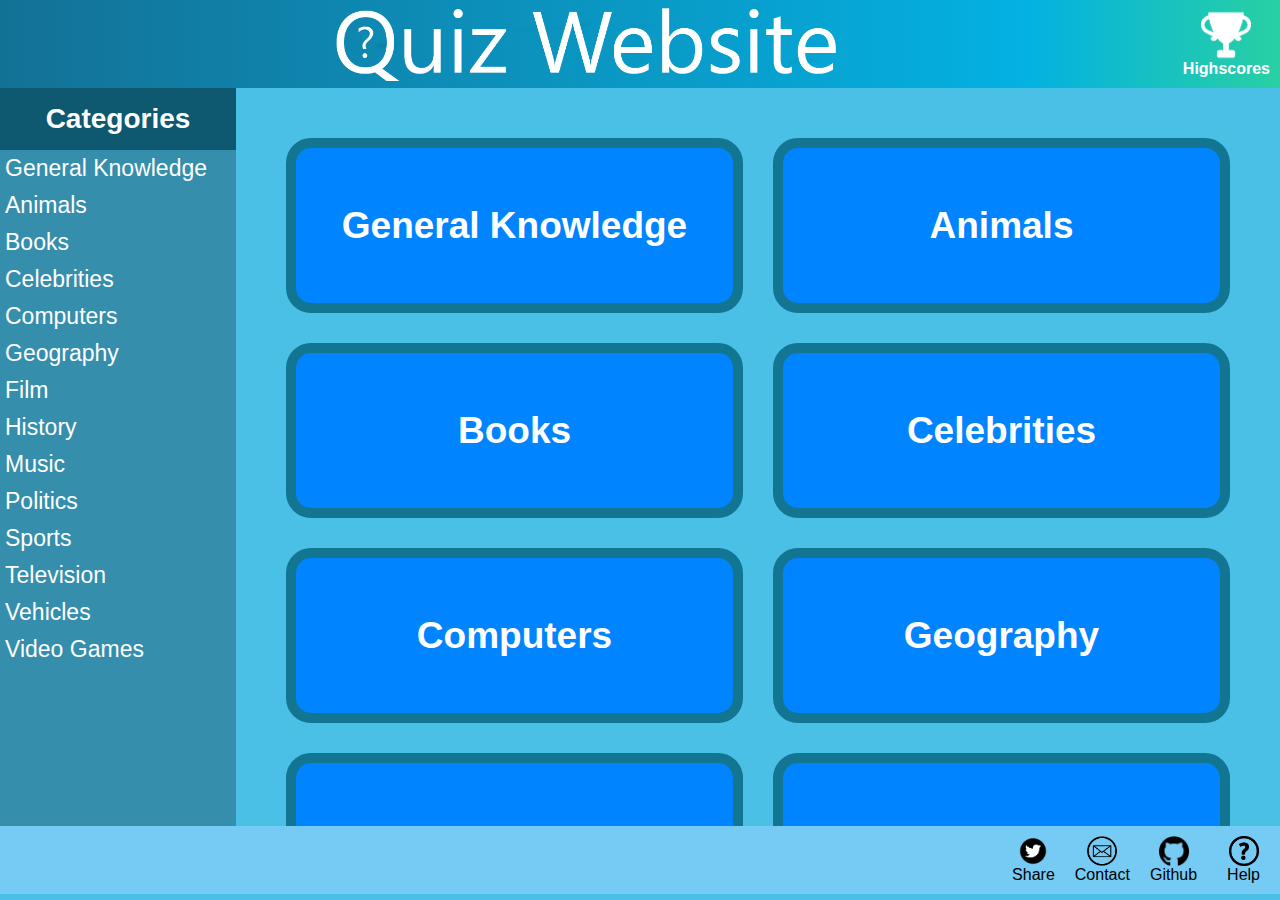
<file: index.html>
<html lang="en" xml:lang="en">
    <head>
        <title>quiz</title>
        <meta name="viewport" content="width=device-width, initial-scale=1.0">
        <meta charset="UTF-8">
        <meta name="author" content="Adam Brown">
        <meta name="desciption" content="Quiz Website">
        <link rel="icon" type="image/x-icon" href="images/favicon.ico">
        <link rel="stylesheet" href="stylesheet/index.css">
        <script src="javascript/help.js"></script>
        <script>
            let currSelection
            function popupShow(categoryID) {
                currSelection = categoryID
                popup = document.getElementById("difficulty-select-menu");
                if (popup.style.display == "block") {
                    popup.style.display = "none";
                } else {
                    popup.style.display = "block";
                }
            }
            function popupHide(x) {
                popup = document.getElementById("difficulty-select-menu");
                popup.style.display = "none";
            }
            function temp(x) {
                category = currSelection;
                difficulty = x.textContent.toLowerCase();
                newURL = `quiz.html?category=${category}&difficulty=${difficulty}`;
                window.location.href = newURL;
            }
        </script>
    </head>
    <body>
        <header class="header">
            <div class="header-left"></div>
            <div class="header-center">
                <a href="https://adbraun45.github.io/webtech/">
                    <img class="header-logo" id="large-image" src="images/logo-large.png" alt="Site logo" title="Home">
                    <img class="header-logo" id="small-image" src="images/logo-small.png" alt="Site logo" title="Home"> 
                </a>
            </div>
            <div class="header-right">
                <a href="highscore.html" class="header-link" title="Highscores" >
                    <img src="images/trophy.png" alt="trophy silhouette" width="50px" height="50px">
                    <div>
                        Highscores
                    </div>
                </a>
            </div>
        </header>

        <div class="middle">
            <nav class="sidebar">
                <div class="sidebar-title">
                    Categories
                </div>
                <div class="dropdown">
                    <div class="sidebar-link">General Knowledge</div>
                    <div class="dropdown-content">
                        <a href="quiz.html?category=9&difficulty=easy">Easy</a>
                        <a href="quiz.html?category=9&difficulty=medium">Medium</a>
                        <a href="quiz.html?category=9&difficulty=hard">Hard</a>
                    </div>
                </div>
                <div class="dropdown">
                    <div class="sidebar-link">Animals</div>
                    <div class="dropdown-content">
                        <a href="quiz.html?category=27&difficulty=easy">Easy</a>
                        <a href="quiz.html?category=27&difficulty=medium">Medium</a>
                        <a href="quiz.html?category=27&difficulty=hard">Hard</a>
                    </div>
                </div>
                <div class="dropdown">
                    <div class="sidebar-link">Books</div>
                    <div class="dropdown-content">
                        <a href="quiz.html?category=10&difficulty=easy">Easy</a>
                        <a href="quiz.html?category=10&difficulty=medium">Medium</a>
                        <a href="quiz.html?category=10&difficulty=hard">Hard</a>
                    </div>
                </div>
                <div class="dropdown">
                    <div class="sidebar-link">Celebrities</div>
                    <div class="dropdown-content">
                        <a href="quiz.html?category=26&difficulty=easy">Easy</a>
                        <a href="quiz.html?category=26&difficulty=medium">Medium</a>
                        <a href="quiz.html?category=26&difficulty=hard">Hard</a>
                    </div>
                </div>
                <div class="dropdown">
                    <div class="sidebar-link">Computers</div>
                    <div class="dropdown-content">
                        <a href="quiz.html?category=18&difficulty=easy">Easy</a>
                        <a href="quiz.html?category=18&difficulty=medium">Medium</a>
                        <a href="quiz.html?category=18&difficulty=hard">Hard</a>
                    </div>
                </div>
                <div class="dropdown">
                    <div class="sidebar-link">Geography</div>
                    <div class="dropdown-content">
                        <a href="quiz.html?category=22&difficulty=easy">Easy</a>
                        <a href="quiz.html?category=22&difficulty=medium">Medium</a>
                        <a href="quiz.html?category=22&difficulty=hard">Hard</a>
                    </div>
                </div> 
                <div class="dropdown">
                    <div class="sidebar-link">Film</div>
                    <div class="dropdown-content">
                        <a href="quiz.html?category=11&difficulty=easy">Easy</a>
                        <a href="quiz.html?category=11&difficulty=medium">Medium</a>
                        <a href="quiz.html?category=11&difficulty=hard">Hard</a>
                    </div>
                </div>
                <div class="dropdown">
                    <div class="sidebar-link">History</div>
                    <div class="dropdown-content">
                        <a href="quiz.html?category=23&difficulty=easy">Easy</a>
                        <a href="quiz.html?category=23&difficulty=medium">Medium</a>
                        <a href="quiz.html?category=23&difficulty=hard">Hard</a>
                    </div>
                </div>
                <div class="dropdown">
                    <div class="sidebar-link">Music</div>
                    <div class="dropdown-content">
                        <a href="quiz.html?category=12&difficulty=easy">Easy</a>
                        <a href="quiz.html?category=12&difficulty=medium">Medium</a>
                        <a href="quiz.html?category=12&difficulty=hard">Hard</a>
                    </div>
                </div>
                <div class="dropdown">
                    <div class="sidebar-link">Politics</div>
                    <div class="dropdown-content">
                        <a href="quiz.html?category=24&difficulty=easy">Easy</a>
                        <a href="quiz.html?category=24&difficulty=medium">Medium</a>
                        <a href="quiz.html?category=24&difficulty=hard">Hard</a>
                    </div>
                </div>
                <div class="dropdown">
                    <div class="sidebar-link">Sports</div>
                    <div class="dropdown-content">
                        <a href="quiz.html?category=21&difficulty=easy">Easy</a>
                        <a href="quiz.html?category=21&difficulty=medium">Medium</a>
                        <a href="quiz.html?category=21&difficulty=hard">Hard</a>
                    </div>
                </div>
                <div class="dropdown">
                    <div class="sidebar-link">Television</div>
                    <div class="dropdown-content">
                        <a href="quiz.html?category=14&difficulty=easy">Easy</a>
                        <a href="quiz.html?category=14&difficulty=medium">Medium</a>
                        <a href="quiz.html?category=14&difficulty=hard">Hard</a>
                    </div>
                </div>
                <div class="dropdown">
                    <div class="sidebar-link">Vehicles</div>
                    <div class="dropdown-content">
                        <a href="quiz.html?category=28&difficulty=easy">Easy</a>
                        <a href="quiz.html?category=28&difficulty=medium">Medium</a>
                        <a href="quiz.html?category=28&difficulty=hard">Hard</a>
                    </div>
                </div>
                <div class="dropdown">
                    <div class="sidebar-link">Video Games</div>
                    <div class="dropdown-content">
                        <a href="quiz.html?category=15&difficulty=easy">Easy</a>
                        <a href="quiz.html?category=15&difficulty=medium">Medium</a>
                        <a href="quiz.html?category=15&difficulty=hard">Hard</a>
                    </div>
                </div>
            </nav>

            <main class="main-content">
                <button class="grid-item-main" onclick="popupShow(9)">General Knowledge</button>
                <button class="grid-item-main" onclick="popupShow(27)">Animals</button>
                <button class="grid-item-main" onclick="popupShow(10)">Books</button>
                <button class="grid-item-main" onclick="popupShow(26)">Celebrities</button>
                <button class="grid-item-main" onclick="popupShow(18)">Computers</button>
                <button class="grid-item-main" onclick="popupShow(22)">Geography</button>
                <button class="grid-item-main" onclick="popupShow(11)">Film</button>
                <button class="grid-item-main" onclick="popupShow(23)">History</button>
                <button class="grid-item-main" onclick="popupShow(12)">Music</button>
                <button class="grid-item-main" onclick="popupShow(24)">Politics</button>
                <button class="grid-item-main" onclick="popupShow(21)">Sports</button>
                <button class="grid-item-main" onclick="popupShow(14)">Television</button>
                <button class="grid-item-main" onclick="popupShow(28)">Vehicles</button>
                <button class="grid-item-main" onclick="popupShow(15)">Video Games</button>
            </main>
        </div>

        <div class="popup-content" id="difficulty-select-menu">
                <img src="images/close.png" alt="Close Icon" title="Close" onclick="popupHide(this)">
                <div class="popup-option" onclick="temp(this)">Easy</div>
                <div class="popup-option" onclick="temp(this)">Medium</div>
                <div class="popup-option" onclick="temp(this)">Hard</div>
        </div>

        <div id="help-popup">
            <img class="help-close" src="images/close.png" alt="Close Icon" title="Close" onclick="closeHelp(this)">
            <div class="help-text">
                <div>1 - Pick a category</div>
                <div>2 - Answer as many questions in a row as possible</div>
                <div>3 - Highscores are tracked during the game</div>
                <div>4 - High scores for each category can be viewed on the highscore page</div>
            </div>
        </div>
        <footer class="footer">
            <div class="footer-link" title="Share">
                <a href="https://twitter.com/intent/tweet?url=https%3A%2F%2Fadbraun45.github.io%2Fwebtech%2F&text=Try%20This%20Quiz%20Website%20and%20See%20How%20High%20You%20Can%20Score" target="_blank">
                    <img src="images/twitter-logo.png" class="footer-link-image" alt="Twitter Logo" width="20px" height="20px">
                    <div class="footer-link-text">Share</div>
                </a>
            </div>
            <div class="footer-link" title="Contact">
                <a href="mailto:placeholderemail@example.com">
                    <img src="images/contact-logo.png" class="footer-link-image" width="20px" height="20px">
                    <div class="footer-link-text">Contact</div>
                </a>
            </div>
            <div class="footer-link" title="Github">
                <a href="https://github.com/adbraun45/webtech" target="_blank">
                    <img src="images/github-logo.png" class="footer-link-image" alt="Github Logo" width="20px" height="20px">
                    <div class="footer-link-text">Github</div>
                </a>
            </div>
            <div class="footer-link">
                <div class="footer-link" onclick="toggleHelp()" title="Get Help">
                    <img src="images/help-logo.png" class="footer-link-image" width="20px" height="20px">
                    <div class="footer-link-text">Help</div>
                </div>
            </div>
        </footer>
    </body>
</html>
</file>
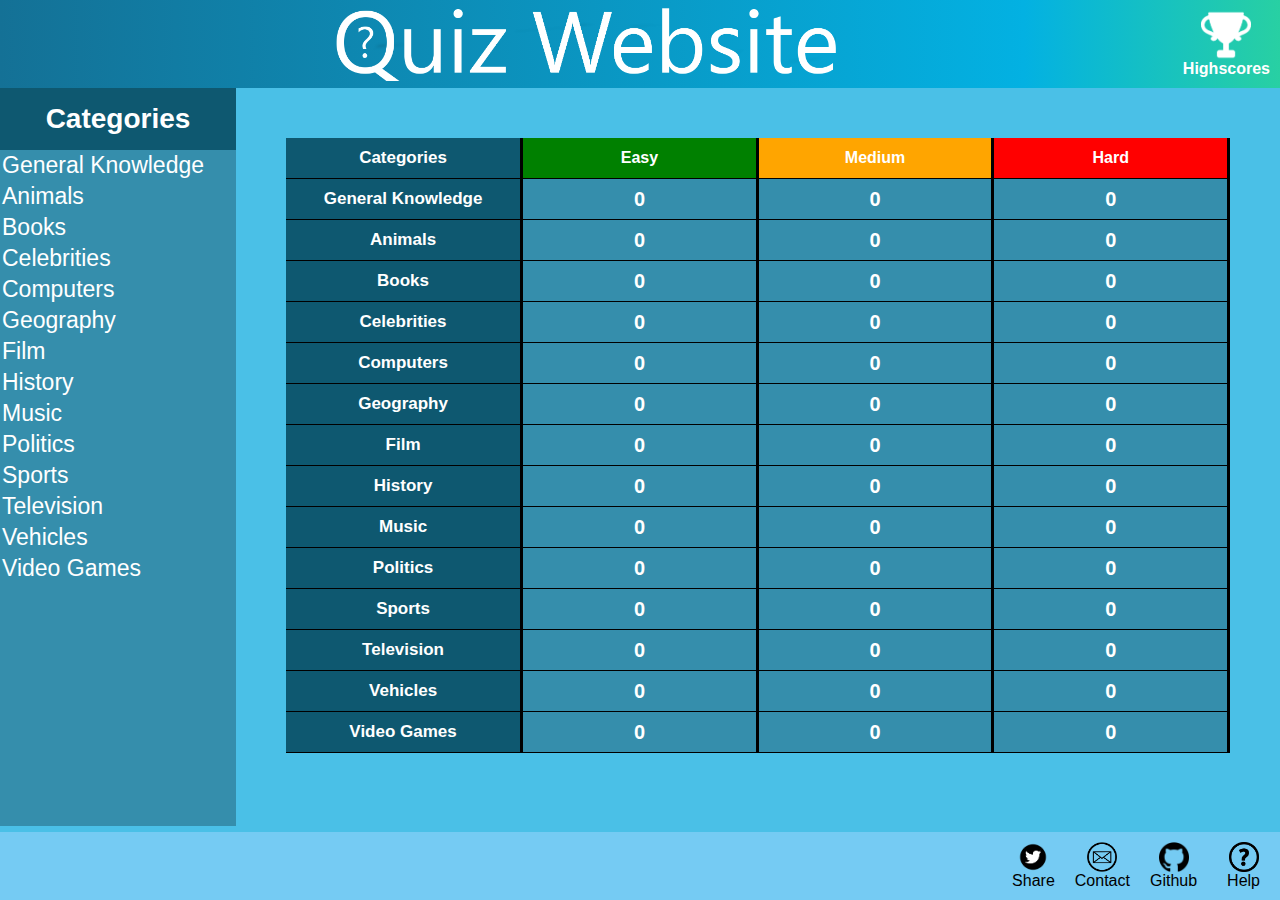
<file: highscore.html>
<html lang="en" xml:lang="en">
    <head>
        <title>quiz</title>
        <meta name="viewport" content="width=device-width, initial-scale=1.0">
        <meta charset="UTF-8">
        <meta name="author" content="Adam Brown">
        <meta name="desciption" content="Quiz Website">
        <link rel="icon" type="image/x-icon" href="images/favicon.ico">
        <link rel="stylesheet" href="stylesheet/highscore.css">
        <script src="javascript/localstorage.js" defer></script>
        <script src="javascript/highscore.js" defer></script>
        <script src="javascript/share.js"></script>
        <script src="javascript/help.js"></script>
    </head>
    <body>
        <header class="header">
            <div class="header-left"></div>
                <div class="header-center">
                    <a href="https://adbraun45.github.io/webtech/">
                        <img class="header-logo" id="large-image" src="images/logo-large.png" alt="Site logo" title="Home">
                        <img class="header-logo" id="small-image" src="images/logo-small.png" alt="Site logo" title="Home">  
                    </a>
                </div>
                <div class="header-right">
                    <a href="" class="header-link" title="Highscores">
                        <img src="images/trophy.png" alt="trophy silhouette" width="50px" height="50px">
                        <div>
                            Highscores
                        </div>
                    </a>
                </div>
        </header>

        <div class="middle">
            <nav class="sidebar">
                <div class="sidebar-title">
                    Categories
                </div>
                <div class="dropdown">
                    <div class="sidebar-link">General Knowledge</div>
                    <div class="dropdown-content">
                        <a href="quiz.html?category=9&difficulty=easy">Easy</a>
                        <a href="quiz.html?category=9&difficulty=medium">Medium</a>
                        <a href="quiz.html?category=9&difficulty=hard">Hard</a>
                    </div>
                </div>
                <div class="dropdown">
                    <div class="sidebar-link">Animals</div>
                    <div class="dropdown-content">
                        <a href="quiz.html?category=27&difficulty=easy">Easy</a>
                        <a href="quiz.html?category=27&difficulty=medium">Medium</a>
                        <a href="quiz.html?category=27&difficulty=hard">Hard</a>
                    </div>
                </div>
                <div class="dropdown">
                    <div class="sidebar-link">Books</div>
                    <div class="dropdown-content">
                        <a href="quiz.html?category=10&difficulty=easy">Easy</a>
                        <a href="quiz.html?category=10&difficulty=medium">Medium</a>
                        <a href="quiz.html?category=10&difficulty=hard">Hard</a>
                    </div>
                </div>
                <div class="dropdown">
                    <div class="sidebar-link">Celebrities</div>
                    <div class="dropdown-content">
                        <a href="quiz.html?category=26&difficulty=easy">Easy</a>
                        <a href="quiz.html?category=26&difficulty=medium">Medium</a>
                        <a href="quiz.html?category=26&difficulty=hard">Hard</a>
                    </div>
                </div>
                <div class="dropdown">
                    <div class="sidebar-link">Computers</div>
                    <div class="dropdown-content">
                        <a href="quiz.html?category=18&difficulty=easy">Easy</a>
                        <a href="quiz.html?category=18&difficulty=medium">Medium</a>
                        <a href="quiz.html?category=18&difficulty=hard">Hard</a>
                    </div>
                </div>
                <div class="dropdown">
                    <div class="sidebar-link">Geography</div>
                    <div class="dropdown-content">
                        <a href="quiz.html?category=22&difficulty=easy">Easy</a>
                        <a href="quiz.html?category=22&difficulty=medium">Medium</a>
                        <a href="quiz.html?category=22&difficulty=hard">Hard</a>
                    </div>
                </div> 
                <div class="dropdown">
                    <div class="sidebar-link">Film</div>
                    <div class="dropdown-content">
                        <a href="quiz.html?category=11&difficulty=easy">Easy</a>
                        <a href="quiz.html?category=11&difficulty=medium">Medium</a>
                        <a href="quiz.html?category=11&difficulty=hard">Hard</a>
                    </div>
                </div>
                <div class="dropdown">
                    <div class="sidebar-link">History</div>
                    <div class="dropdown-content">
                        <a href="quiz.html?category=23&difficulty=easy">Easy</a>
                        <a href="quiz.html?category=23&difficulty=medium">Medium</a>
                        <a href="quiz.html?category=23&difficulty=hard">Hard</a>
                    </div>
                </div>
                <div class="dropdown">
                    <div class="sidebar-link">Music</div>
                    <div class="dropdown-content">
                        <a href="quiz.html?category=12&difficulty=easy">Easy</a>
                        <a href="quiz.html?category=12&difficulty=medium">Medium</a>
                        <a href="quiz.html?category=12&difficulty=hard">Hard</a>
                    </div>
                </div>
                <div class="dropdown">
                    <div class="sidebar-link">Politics</div>
                    <div class="dropdown-content">
                        <a href="quiz.html?category=24&difficulty=easy">Easy</a>
                        <a href="quiz.html?category=24&difficulty=medium">Medium</a>
                        <a href="quiz.html?category=24&difficulty=hard">Hard</a>
                    </div>
                </div>
                <div class="dropdown">
                    <div class="sidebar-link">Sports</div>
                    <div class="dropdown-content">
                        <a href="quiz.html?category=21&difficulty=easy">Easy</a>
                        <a href="quiz.html?category=21&difficulty=medium">Medium</a>
                        <a href="quiz.html?category=21&difficulty=hard">Hard</a>
                    </div>
                </div>
                <div class="dropdown">
                    <div class="sidebar-link">Television</div>
                    <div class="dropdown-content">
                        <a href="quiz.html?category=14&difficulty=easy">Easy</a>
                        <a href="quiz.html?category=14&difficulty=medium">Medium</a>
                        <a href="quiz.html?category=14&difficulty=hard">Hard</a>
                    </div>
                </div>
                <div class="dropdown">
                    <div class="sidebar-link">Vehicles</div>
                    <div class="dropdown-content">
                        <a href="quiz.html?category=28&difficulty=easy">Easy</a>
                        <a href="quiz.html?category=28&difficulty=medium">Medium</a>
                        <a href="quiz.html?category=28&difficulty=hard">Hard</a>
                    </div>
                </div>
                <div class="dropdown">
                    <div class="sidebar-link">Video Games</div>
                    <div class="dropdown-content">
                        <a href="quiz.html?category=15&difficulty=easy">Easy</a>
                        <a href="quiz.html?category=15&difficulty=medium">Medium</a>
                        <a href="quiz.html?category=15&difficulty=hard">Hard</a>
                    </div>
                </div>
            </nav>

            <div class="highscore-table">
                <table>
                    <tr>
                        <th class="category">Categories</th>
                        <th class="easy">Easy</th>
                        <th class="medium">Medium</th>
                        <th class="Hard">Hard</th>
                    </tr>
                    <tr>
                        <th class="category">General Knowledge</th>
                        <td class="9 easy" onclick="shareHighscore('General Knowledge', this)"></td>
                        <td class="9 medium" onclick="shareHighscore('General Knowledge', this)"></td>
                        <td class="9 hard" onclick="shareHighscore('General Knowledge', this)"></td>
                    </tr>
                    <tr>
                        <th class="category">Animals</th>
                        <td class="27 easy" onclick="shareHighscore('Animals', this)"></td>
                        <td class="27 medium" onclick="shareHighscore('Animals', this)"></td>
                        <td class="27 hard" onclick="shareHighscore('Animals', this)"></td>
                    </tr>
                    <tr>
                        <th class="category">Books</th>
                        <td class="10 easy" onclick="shareHighscore('Books', this)"></td>
                        <td class="10 medium" onclick="shareHighscore('Books', this)"></td>
                        <td class="10 hard" onclick="shareHighscore('Books', this)"></td>
                    </tr>
                    <tr>
                        <th class="category">Celebrities</th>
                        <td class="26 easy" onclick="shareHighscore('Celebrities', this)"></td>
                        <td class="26 medium" onclick="shareHighscore('Celebrities', this)"></td>
                        <td class="26 hard" onclick="shareHighscore('Celebrities', this)"></td>
                    </tr>
                    <tr>
                        <th class="category">Computers</th>
                        <td class="18 easy" onclick="shareHighscore('Computers', this)"></td>
                        <td class="18 medium" onclick="shareHighscore('Computers', this)"></td>
                        <td class="18 hard" onclick="shareHighscore('Computers', this)"></td>
                    </tr>
                    <tr>
                        <th class="category">Geography</th>
                        <td class="22 easy" onclick="shareHighscore('Geography', this)"></td>
                        <td class="22 medium" onclick="shareHighscore('Geography', this)"></td>
                        <td class="22 hard" onclick="shareHighscore('Geography', this)"></td>
                    </tr>
                    <tr>
                        <th class="category">Film</th>
                        <td class="11 easy" onclick="shareHighscore('Film', this)"></td>
                        <td class="11 medium" onclick="shareHighscore('Film', this)"></td>
                        <td class="11 hard" onclick="shareHighscore('Film', this)"></td>
                    </tr>
                    <tr>
                        <th class="category">History</th>
                        <td class="23 easy" onclick="shareHighscore('History', this)"></td>
                        <td class="23 medium" onclick="shareHighscore('History', this)"></td>
                        <td class="23 hard" onclick="shareHighscore('History', this)"></td>
                    </tr>
                    <tr>
                        <th class="category">Music</th>
                        <td class="12 easy" onclick="shareHighscore('Music', this)"></td>
                        <td class="12 medium" onclick="shareHighscore('Music', this)"></td>
                        <td class="12 hard" onclick="shareHighscore('Music', this)"></td>
                    </tr>
                    <tr>
                        <th class="category">Politics</th>
                        <td class="24 easy" onclick="shareHighscore('politics', this)"></td>
                        <td class="24 medium" onclick="shareHighscore('politics', this)"></td>
                        <td class="24 hard" onclick="shareHighscore('politics', this)"></td>
                    </tr>
                    <tr>
                        <th class="category">Sports</th>
                        <td class="21 easy" onclick="shareHighscore('Sports', this)"></td>
                        <td class="21 medium" onclick="shareHighscore('Sports', this)"></td>
                        <td class="21 hard" onclick="shareHighscore('Sports', this)"></td>
                    </tr>
                    <tr>
                        <th class="category">Television</th>
                        <td class="14 easy" onclick="shareHighscore('Television', this)"></td>
                        <td class="14 medium" onclick="shareHighscore('Television', this)"></td>
                        <td class="14 hard" onclick="shareHighscore('Television', this)"></td>
                    </tr>
                    <tr>
                        <th class="category">Vehicles</th>
                        <td class="28 easy" onclick="shareHighscore('Vehicles', this)"></td>
                        <td class="28 medium" onclick="shareHighscore('Vehicles', this)"></td>
                        <td class="28 hard" onclick="shareHighscore('Vehicles', this)"></td>
                    </tr>
                    <tr>
                        <th class="category">Video Games</th>
                        <td class="15 easy" onclick="shareHighscore('Video Games', this)"></td>
                        <td class="15 medium" onclick="shareHighscore('Video Games', this)"></td>
                        <td class="15 hard" onclick="shareHighscore('Video Games', this)"></td>
                    </tr>
                  </table>
            </div>
        </div>

        <div id="help-popup">
            <img class="help-close" src="images/close.png" alt="Close Icon" title="Close" onclick="closeHelp(this)">
            <div class="help-text">
                <div>1 - Pick a category</div>
                <div>2 - Answer as many questions in a row as possible</div>
                <div>3 - Highscores are tracked during the game</div>
                <div>4 - High scores for each category can be viewed on the highscore page</div>
            </div>
        </div>

        <footer class="footer">
            <div class="footer-link" title="Share">
                <a href="https://twitter.com/intent/tweet?url=https%3A%2F%2Fadbraun45.github.io%2Fwebtech%2F&text=Try%20This%20Quiz%20Website%20and%20See%20How%20High%20You%20Can%20Score" target="_blank">
                    <img src="images/twitter-logo.png" class="footer-link-image" alt="Twitter Logo" width="20px" height="20px">
                    <div class="footer-link-text">Share</div>
                </a>
            </div>
            <div class="footer-link" title="Contact">
                <a href="mailto:placeholderemail@example.com">
                    <img src="images/contact-logo.png" class="footer-link-image" width="20px" height="20px">
                    <div class="footer-link-text">Contact</div>
                </a>
            </div>
            <div class="footer-link" title="Github">
                <a href="https://github.com/adbraun45/webtech" target="_blank">
                    <img src="images/github-logo.png" class="footer-link-image" alt="Github Logo" width="20px" height="20px">
                    <div class="footer-link-text">Github</div>
                </a>
            </div>
            <div class="footer-link">
                <div class="footer-link" onclick="toggleHelp()" title="Get Help">
                    <img src="images/help-logo.png" class="footer-link-image" width="20px" height="20px">
                    <div class="footer-link-text">Help</div>
                </div>
            </div>
        </footer>
    </body>
</html>
</file>
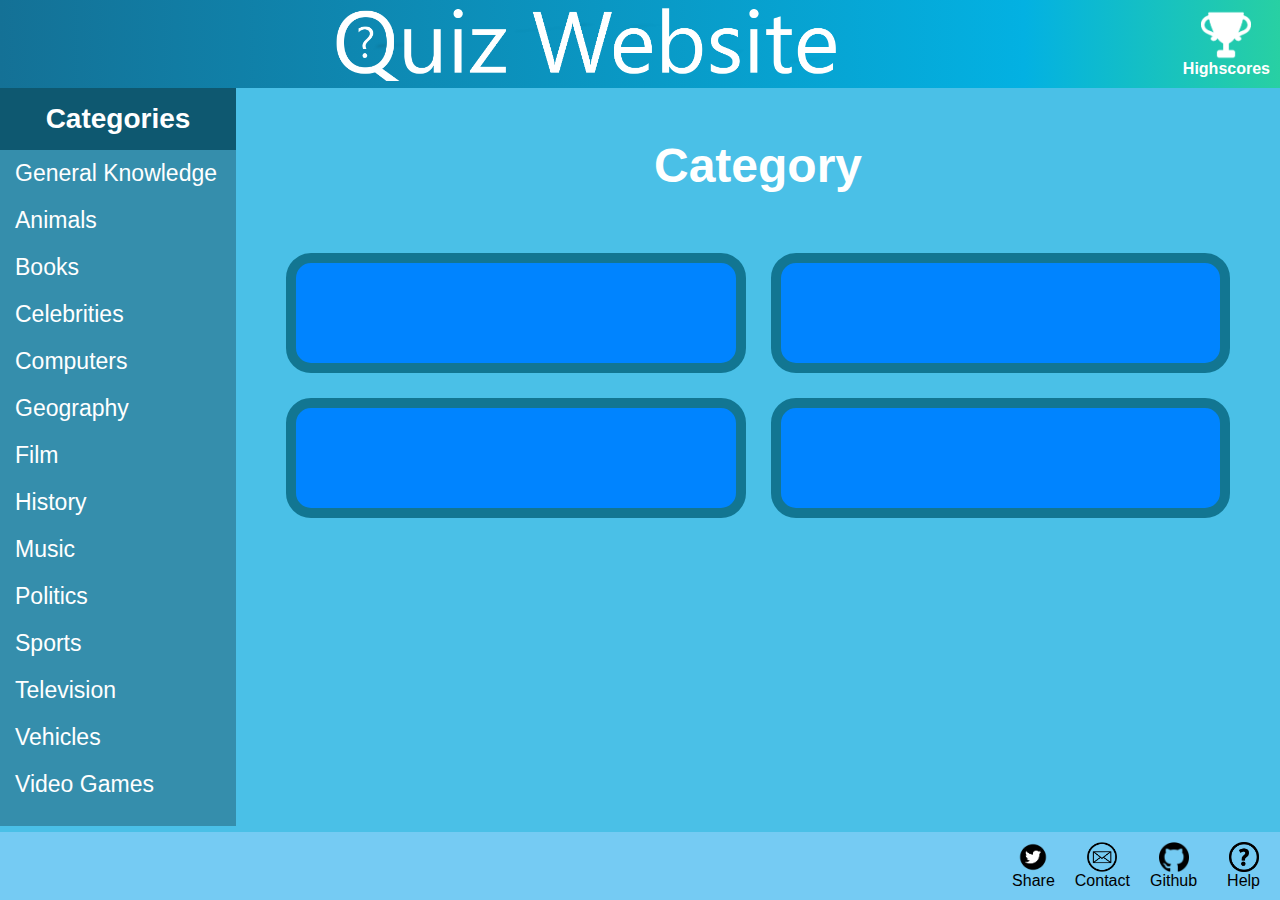
<file: quiz.html>
<html lang="en" xml:lang="en">
    <head>
        <title>quiz</title>
        <meta name="viewport" content="width=device-width, initial-scale=1">
        <meta charset="UTF-8">
        <meta name="author" content="Adam Brown">
        <meta name="desciption" content="Quiz Website">
        <link rel="icon" type="image/x-icon" href="images/favicon.ico">
        <link rel="stylesheet" href="stylesheet/quiz.css">
        <script src="javascript/localstorage.js" defer></script>
        <script src="javascript/game.js" defer></script>
        <script src="javascript/help.js"></script>
    </head>
    <body>
        <header class="header">
            <div class="header-left"></div>
            <div class="header-center">
                <a href="https://adbraun45.github.io/webtech/">
                    <img class="header-logo" id="large-image" src="images/logo-large.png" alt="Site logo" title="Home">
                    <img class="header-logo" id="small-image" src="images/logo-small.png" alt="Site logo" title="Home"> 
                </a>
            </div>
            <div class="header-right">
                <a href="highscore.html" class="header-link" title="Highscores">
                    <img src="images/trophy.png" alt="trophy silhouette" width="50px" height="50px">
                    <div>
                        Highscores
                    </div>
                </a>
            </div>
        </header>

        <div class="middle">
            <nav class="sidebar">
                <div class="sidebar-title">
                    Categories
                </div>
                <div class="dropdown">
                    <div class="sidebar-link">General Knowledge</div>
                    <div class="dropdown-content">
                        <a href="quiz.html?category=9&difficulty=easy">Easy</a>
                        <a href="quiz.html?category=9&difficulty=medium">Medium</a>
                        <a href="quiz.html?category=9&difficulty=hard">Hard</a>
                    </div>
                </div>
                <div class="dropdown">
                    <div class="sidebar-link">Animals</div>
                    <div class="dropdown-content">
                        <a href="quiz.html?category=27&difficulty=easy">Easy</a>
                        <a href="quiz.html?category=27&difficulty=medium">Medium</a>
                        <a href="quiz.html?category=27&difficulty=hard">Hard</a>
                    </div>
                </div>
                <div class="dropdown">
                    <div class="sidebar-link">Books</div>
                    <div class="dropdown-content">
                        <a href="quiz.html?category=10&difficulty=easy">Easy</a>
                        <a href="quiz.html?category=10&difficulty=medium">Medium</a>
                        <a href="quiz.html?category=10&difficulty=hard">Hard</a>
                    </div>
                </div>
                <div class="dropdown">
                    <div class="sidebar-link">Celebrities</div>
                    <div class="dropdown-content">
                        <a href="quiz.html?category=26&difficulty=easy">Easy</a>
                        <a href="quiz.html?category=26&difficulty=medium">Medium</a>
                        <a href="quiz.html?category=26&difficulty=hard">Hard</a>
                    </div>
                </div>
                <div class="dropdown">
                    <div class="sidebar-link">Computers</div>
                    <div class="dropdown-content">
                        <a href="quiz.html?category=18&difficulty=easy">Easy</a>
                        <a href="quiz.html?category=18&difficulty=medium">Medium</a>
                        <a href="quiz.html?category=18&difficulty=hard">Hard</a>
                    </div>
                </div>
                <div class="dropdown">
                    <div class="sidebar-link">Geography</div>
                    <div class="dropdown-content">
                        <a href="quiz.html?category=22&difficulty=easy">Easy</a>
                        <a href="quiz.html?category=22&difficulty=medium">Medium</a>
                        <a href="quiz.html?category=22&difficulty=hard">Hard</a>
                    </div>
                </div> 
                <div class="dropdown">
                    <div class="sidebar-link">Film</div>
                    <div class="dropdown-content">
                        <a href="quiz.html?category=11&difficulty=easy">Easy</a>
                        <a href="quiz.html?category=11&difficulty=medium">Medium</a>
                        <a href="quiz.html?category=11&difficulty=hard">Hard</a>
                    </div>
                </div>
                <div class="dropdown">
                    <div class="sidebar-link">History</div>
                    <div class="dropdown-content">
                        <a href="quiz.html?category=23&difficulty=easy">Easy</a>
                        <a href="quiz.html?category=23&difficulty=medium">Medium</a>
                        <a href="quiz.html?category=23&difficulty=hard">Hard</a>
                    </div>
                </div>
                <div class="dropdown">
                    <div class="sidebar-link">Music</div>
                    <div class="dropdown-content">
                        <a href="quiz.html?category=12&difficulty=easy">Easy</a>
                        <a href="quiz.html?category=12&difficulty=medium">Medium</a>
                        <a href="quiz.html?category=12&difficulty=hard">Hard</a>
                    </div>
                </div>
                <div class="dropdown">
                    <div class="sidebar-link">Politics</div>
                    <div class="dropdown-content">
                        <a href="quiz.html?category=24&difficulty=easy">Easy</a>
                        <a href="quiz.html?category=24&difficulty=medium">Medium</a>
                        <a href="quiz.html?category=24&difficulty=hard">Hard</a>
                    </div>
                </div>
                <div class="dropdown">
                    <div class="sidebar-link">Sports</div>
                    <div class="dropdown-content">
                        <a href="quiz.html?category=21&difficulty=easy">Easy</a>
                        <a href="quiz.html?category=21&difficulty=medium">Medium</a>
                        <a href="quiz.html?category=21&difficulty=hard">Hard</a>
                    </div>
                </div>
                <div class="dropdown">
                    <div class="sidebar-link">Television</div>
                    <div class="dropdown-content">
                        <a href="quiz.html?category=14&difficulty=easy">Easy</a>
                        <a href="quiz.html?category=14&difficulty=medium">Medium</a>
                        <a href="quiz.html?category=14&difficulty=hard">Hard</a>
                    </div>
                </div>
                <div class="dropdown">
                    <div class="sidebar-link">Vehicles</div>
                    <div class="dropdown-content">
                        <a href="quiz.html?category=28&difficulty=easy">Easy</a>
                        <a href="quiz.html?category=28&difficulty=medium">Medium</a>
                        <a href="quiz.html?category=28&difficulty=hard">Hard</a>
                    </div>
                </div>
                <div class="dropdown">
                    <div class="sidebar-link">Video Games</div>
                    <div class="dropdown-content">
                        <a href="quiz.html?category=15&difficulty=easy">Easy</a>
                        <a href="quiz.html?category=15&difficulty=medium">Medium</a>
                        <a href="quiz.html?category=15&difficulty=hard">Hard</a>
                    </div>
                </div>
            </nav>

            <main class="quiz-content">
                <div class="category">Category</div>
                <div class="quiz-scores">
                    <div class="score">
                        <span id="score"></span>
                    </div>
                    <div class="highscore">
                        <span id="highscore"></span>
                    </div>
                </div>
                <div id="question"></div>
                <div class="options">
                    <button class="answer"></button>
                    <button class="answer"></button>
                    <button class="answer"></button>
                    <button class="answer"></button>
                </div> 
            </main>
        </div>

        <div id="help-popup">
            <img class="help-close" src="images/close.png" alt="Close Icon" title="Close" onclick="closeHelp(this)">
            <div class="help-text">
                <div>1 - Pick a category</div>
                <div>2 - Answer as many questions in a row as possible</div>
                <div>3 - Highscores are tracked during the game</div>
                <div>4 - High scores for each category can be viewed on the highscore page</div>
            </div>
        </div>

        <footer class="footer">
            <div class="footer-link" title="Share">
                <a href="https://twitter.com/intent/tweet?url=https%3A%2F%2Fadbraun45.github.io%2Fwebtech%2F&text=Try%20This%20Quiz%20Website%20and%20See%20How%20High%20You%20Can%20Score" target="_blank">
                    <img src="images/twitter-logo.png" class="footer-link-image" alt="Twitter Logo" width="20px" height="20px">
                    <div class="footer-link-text">Share</div>
                </a>
            </div>
            <div class="footer-link" title="Contact">
                <a href="mailto:placeholderemail@example.com">
                    <img src="images/contact-logo.png" class="footer-link-image" width="20px" height="20px">
                    <div class="footer-link-text">Contact</div>
                </a>
            </div>
            <div class="footer-link" title="Github">
                <a href="https://github.com/adbraun45/webtech" target="_blank">
                    <img src="images/github-logo.png" class="footer-link-image" alt="Github Logo" width="20px" height="20px">
                    <div class="footer-link-text">Github</div>
                </a>
            </div>
            <div class="footer-link">
                <div class="footer-link" onclick="toggleHelp()" title="Get Help">
                    <img src="images/help-logo.png" class="footer-link-image" width="20px" height="20px">
                    <div class="footer-link-text">Help</div>
                </div>
            </div>
        </footer>
    </body>
</html>
</file>
<file: stylesheet/index.css>
:root {
    --header-background: linear-gradient(to left, #28D0A3 0%, #03B1E2 20%, #147196 100%);
    --sidebar-background: rgb(53, 142, 172);
    --sidebar-background2: rgb(14, 88, 112);
    --main-background: rgb(74, 192, 231);
    --popup-background: rgb(40, 149, 252);
    --button-background: rgb(0, 132, 255);
    --button-background2: rgb(102, 181, 255);
    --button-border: rgb(18, 118, 146);
    --dropdown-background: rgb(79, 175, 207);
    --dropdown-background2: rgb(14, 88, 112);
    --footer-background: rgb(117, 203, 243);
    --highscore-background: rgb(74, 192, 231);
    --table-header: rgb(14, 88, 112);
    --table-data: rgb(53, 142, 172);
}

html, body {
    margin: 0; 
    padding: 0;
    background-color: var(--main-background);
    font-family: 'Segoe UI', Tahoma, Verdana, sans-serif; 
    overflow: hidden;
}

.header {
    display: flex;
    justify-content: space-between;
    align-items: center;
    background: var(--header-background);
}

.header-link {
    display: inline;
    color: white;
    font-size: 16px;
    font-weight: bold;
    text-decoration: none;
}

.header-right {
    padding: 10px;
    text-align: center;
    text-decoration: none;
}

#large-image {
    height: 73px;
    width: 500px;
}

#small-image {
    display: none;
    height: 73px;
    width: 65px;
}

.middle {
    display: flex;
    justify-content: center;
    flex-direction: row;
    height: calc(100vh - 162px);
    overflow: scroll;
    -ms-overflow-style: none;
    scrollbar-width: none;
}

.middle::-webkit-scrollbar {
    display: none;
}

.sidebar {
    background-color: var(--sidebar-background);
    color: white;
    width: 20%;
}

.sidebar-title {
    background-color: var(--sidebar-background2);
    padding: 15px;
    text-align: center;
    font-size: 21pt;
    font-weight: bold;
}

.sidebar-link {
    display: block;
    padding: 10px 15px;
    font-size: 23px;
    text-decoration: none;
}

.sidebar-link:hover {
    background-color: var(--sidebar-background2);
}

.dropdown {
    display: block;
    position: relative;
}
  
.dropdown-content {
    display: none;
    position: absolute;
    top: 0;
    left: 100%;
    text-align: center;
    width: 80%;
    background-color: var(--dropdown-background);
    box-shadow: 5px 10px 18px rgba(0,0,0,0.5);
    z-index: 1;
}
  
.dropdown-content a {
    display: flex;
    justify-content: center;
    align-items: center;
    height: 20px;
    color: white;
    font-size: 25px;
    padding: 15px;
    text-decoration: none;
}
  
.dropdown-content a:hover {
    background-color: var(--dropdown-background2);
    font-weight: bold;
}
  
.dropdown:hover .dropdown-content {
    display: block;
}

.main-content {
    display: grid;
    overflow: scroll;
    -ms-overflow-style: none;
    scrollbar-width: none;
    padding: 50px;
    width: 80%;
    grid-template-columns: repeat(2, 1fr);
    grid-template-rows: repeat(7, minmax(175px, auto));
    gap: 30px;
}

.main-content::-webkit-scrollbar {
    display: none;
}

.grid-item-main {
    display: flex;
    justify-content: center;
    align-items: center;
    background-color: var(--button-background);
    border: var(--button-border) solid 10px;
    border-radius: 25px;
    color: white;
    font-size: 37px;
    font-weight: bold;
}

.grid-item-main:hover {
    cursor: pointer;
    background-color: var(--button-background2);
}

#help-popup {
    display: none;
    position: absolute;
    top: 50%;
    left: 30%;
    transform: translate(0%, -50%);
    width: 60%;
    height: auto;
    background-color: var(--popup-background);
    padding: 10px;
    border: black solid 3px;
}

.help-text {
    display: flex;
    flex-direction: column;
    color: white;
    font-size: 20px;
    gap: 20px
}

.help-close {
    float: right;
    width: 32px;
    height: 32px;
}

.footer {
    display: flex;
    flex-direction: row;
    justify-content: end;
    align-items: center;
    color: white;
    background-color: var(--footer-background);
}

.footer-link {
    padding: 5px 10px 5px 10px;
    text-align: center;
}

.footer-link a {
    text-decoration: none;
}

.footer-link-text {
    color: black;
}

.footer-link-image {
    width: 30px;
    height: 30px;
}

#difficulty-select-menu {
    display: none;
    position: fixed;
    left: 60%;
    transform: translate(-50%, -50%);
    width: 25%;
    top: 40%;
    border: solid black 3px;
    border-radius: 25px;
    padding: 20px;
    background-color: var(--popup-background);
}

.popup-option {
    display: flex;
    flex-direction: column;
    justify-content: space-around;
    align-items: center;
    font-size: 37px;
    padding: 10px;
    color: white;
    margin-right: 32px;
}

.popup-option:hover {
    cursor: pointer;
    font-weight: bold;
}

.popup-content img {
    float: right;
    width: 32px;
    cursor: pointer;
}

@media only screen and (max-width: 800px) {
    #large-image {
        display: none !important;
    }
    #small-image {
        display: block !important;
    }
    .sidebar {
        display: none !important;
    }
    .main-content {
        width: 100%;
        grid-template-columns: repeat(1, 1fr) !important;
        grid-template-rows: repeat(14, minmax(175px, auto)) !important;
        padding: 35px !important;
    }
    .grid-item-main {
        font-size: 27px !important;
    }
    #category-select-menu {
        left: 10% !important;
        width: 80% !important;
    }
    #difficulty-select-menu {
        left: 50% !important;
        transform: translate(-50%, -0%) !important;
        width: 60% !important;
        top: 40% !important;
    }
}

@media screen and (max-height: 1100px) {
    .sidebar-link {
        padding: 5px !important;
    }
}
</file>
<file: stylesheet/highscore.css>
:root {
    --header-background: linear-gradient(to left, #28D0A3 0%, #03B1E2 20%, #147196 100%);
    --sidebar-background: rgb(53, 142, 172);
    --sidebar-background2: rgb(14, 88, 112);
    --main-background: rgb(74, 192, 231);
    --popup-background: rgb(40, 149, 252);
    --button-background: rgb(0, 132, 255);
    --button-background2: rgb(102, 181, 255);
    --button-border: rgb(18, 118, 146);
    --dropdown-background: rgb(79, 175, 207);
    --dropdown-background2: rgb(14, 88, 112);
    --footer-background: rgb(117, 203, 243);
    --highscore-background: rgb(74, 192, 231);
    --table-header: rgb(14, 88, 112);
    --table-data: rgb(53, 142, 172);
}

html, body {
    margin: 0; 
    padding: 0;
    background-color: var(--main-background);
    font-family: 'Segoe UI', Tahoma, Verdana, sans-serif; 
    overflow: hidden;
}

.header {
    display: flex;
    justify-content: space-between;
    align-items: center;
    background: var(--header-background);
}

.header-link {
    display: inline;
    color: white;
    font-size: 16px;
    font-weight: bold;
    text-decoration: none;
}

.header-right {
    padding: 10px;
    text-align: center;
    text-decoration: none;
}

#large-image {
    height: 73px;
    width: 500px;
}

#small-image {
    display: none;
    height: 73px;
    width: 65px;
}

.middle {
    display: flex;
    justify-content: center;
    flex-direction: row;
    height: calc(100vh - 162px);
    overflow: scroll;
    -ms-overflow-style: none;
    scrollbar-width: none;
}

.middle::-webkit-scrollbar {
    display: none;
}

.sidebar {
    background-color: var(--sidebar-background);
    color: white;
    width: 20%;
}

.sidebar-title {
    background-color: var(--sidebar-background2);
    padding: 15px;
    text-align: center;
    font-size: 21pt;
    font-weight: bold;
}

.sidebar-link {
    display: block;
    padding: 10px 15px;
    font-size: 23px;
    text-decoration: none;
}

.sidebar-link:hover {
    background-color: var(--sidebar-background2);
}

.dropdown {
    display: block;
    position: relative;
}
  
.dropdown-content {
    display: none;
    position: absolute;
    top: 0;
    left: 100%;
    text-align: center;
    width: 80%;
    background-color: var(--dropdown-background);
    box-shadow: 5px 10px 18px rgba(0,0,0,0.5);
    z-index: 1;
}
  
.dropdown-content a {
    display: flex;
    justify-content: center;
    align-items: center;
    height: 20px;
    color: white;
    font-size: 25px;
    padding: 15px;
    text-decoration: none;
}
  
.dropdown-content a:hover {
    background-color: var(--dropdown-background2);
    font-weight: bold;
}
  
.dropdown:hover .dropdown-content {
    display: block;
}

.highscore-table {
    overflow: scroll;
    width: 80%;
    padding: 50px;
    background-color: var(--highscore-background);
    -ms-overflow-style: none;
    scrollbar-width: none;
}

.highscore-table::-webkit-scrollbar {
    display: none;
}

.highscore-table table { 
    width: 100%;
    border-collapse: collapse;
}

th.category {
    font-size: 17px;
    color: white;
    width: 25%;
    background-color: var(--table-header);
}

td, th {
    color: white;
    width: 25%;
}

td {
    cursor: pointer;
}

.highscore-table tr {
    border-bottom: solid black 1px;
}

.highscore-table th {
    padding: 10px;
}

.highscore-table td {
    font-size: 20px;
    font-weight: bold;
    padding: 5px;
    text-align: center;
    background-color: var(--table-data)
}

td, th.easy, th.medium, th.hard{
    border-width: 1px;
    border: black;
    border-style: none solid none solid;
}

th.easy {
    background-color: green;
}

th.medium {
    background-color: orange;
}

th.hard {
    background-color: red;
}


#help-popup {
    display: none;
    position: absolute;
    top: 50%;
    left: 50%;
    transform: translate(-50%, -50%);
    width: 80%;
    height: auto;
    background-color: white;
    padding: 10px;
    font-size: 20px;
    border: black solid 3px;
}

.help-text {
    display: flex;
    flex-direction: column;
    gap: 20px
}

.help-close {
    float: right;

    width: 32px;
    height: 32px;
}

.footer {
    position: fixed;
    display: flex;
    flex-direction: row;
    width: 100%;
    justify-content: end;
    align-items: center;
    color: white;
    background-color: var(--footer-background);
    bottom: 0;
}

.footer-link {
    padding: 5px 10px 5px 10px;
    text-align: center;
}

.footer-link a {
    text-decoration: none;
}

.footer-link-text {
    color: black;
}

.footer-link-image {
    width: 30px;
    height: 30px;
}

.footer-link {
    padding: 5px 10px 5px 10px;
    text-align: center;
}

.footer-link a {
    text-decoration: none;
}

.footer-link-text {
    color: black;
}

.footer-link-image {
    width: 30px;
    height: 30px;
}

@media only screen and (max-width: 800px) {
    #large-image {
        display: none !important;
    }
    #small-image {
        display: block !important;
    }
    .sidebar {
        display: none;
    }
    .highscore-table {
        width: 100%;
        padding: 2.5%;
    } 
}

@media screen and (max-height: 1023px) {
    .sidebar-link {
        padding: 2px !important;
    }
}
</file>
<file: stylesheet/quiz.css>
:root {
    --header-background: linear-gradient(to left, #28D0A3 0%, #03B1E2 20%, #147196 100%);
    --sidebar-background: rgb(53, 142, 172);
    --sidebar-background2: rgb(14, 88, 112);
    --main-background: rgb(74, 192, 231);
    --popup-background: rgb(40, 149, 252);
    --button-background: rgb(0, 132, 255);
    --button-background2: rgb(102, 181, 255);
    --button-border: rgb(18, 118, 146);
    --dropdown-background: rgb(79, 175, 207);
    --dropdown-background2: rgb(14, 88, 112);
    --footer-background: rgb(117, 203, 243);
    --highscore-background: rgb(74, 192, 231);
    --table-header: rgb(14, 88, 112);
    --table-data: rgb(53, 142, 172);
}

html, body {
    margin: 0; 
    padding: 0;
    background-color: var(--main-background);
    font-family: 'Segoe UI', Tahoma, Verdana, sans-serif; 
    overflow: hidden;
}

.header {
    display: flex;
    justify-content: space-between;
    align-items: center;
    background: var(--header-background);
}

.header-link {
    display: inline;
    color: white;
    font-size: 16px;
    font-weight: bold;
    text-decoration: none;
}

.header-right {
    padding: 10px;
    text-align: center;
    text-decoration: none;
}

#large-image {
    height: 73px;
    width: 500px;
}

#small-image {
    display: none;
    height: 73px;
    width: 65px;
}

.middle {
    display: flex;
    justify-content: center;
    flex-direction: row;
    height: calc(100vh - 162px);
    overflow: scroll;
    -ms-overflow-style: none;
    scrollbar-width: none;
}

.middle::-webkit-scrollbar {
    display: none;
}

.sidebar {
    background-color: var(--sidebar-background);
    color: white;
    width: 20%;
}

.sidebar-title {
    background-color: var(--sidebar-background2);
    padding: 15px;
    text-align: center;
    font-size: 21pt;
    font-weight: bold;
}

.sidebar-link {
    display: block;
    padding: 10px 15px;
    font-size: 23px;
    text-decoration: none;
}

.sidebar-link:hover {
    background-color: var(--sidebar-background2);
}

.dropdown {
    display: block;
    position: relative;
}

.dropdown-content {
    display: none;
    position: absolute;
    top: 0;
    left: 100%;
    text-align: center;
    width: 80%;
    background-color: var(--dropdown-background);
    box-shadow: 5px 10px 18px rgba(0,0,0,0.5);
    z-index: 1;
}

.dropdown-content a {
    display: flex;
    justify-content: center;
    align-items: center;
    height: 20px;
    color: white;
    font-size: 25px;
    padding: 15px;
    text-decoration: none;
}

.dropdown-content a:hover {
    background-color: var(--dropdown-background2);
    font-weight: bold;
}

.dropdown:hover .dropdown-content {
    display: block;
}


.quiz-content {
    width: 80%;
    padding: 50px;
}

.category {
    font-weight: bold;
    font-size: 3em;
    color: white;
    text-align: center;
}

.options {
    display: grid;
    grid-template-columns: repeat(2, 1fr);
    grid-template-rows: repeat(2, 1fr);
    gap: 25px;
}

.answer {
    padding: 50px;
}

.quiz-scores {
    display: grid;
    grid-template-columns: 1fr 1fr;
    margin: 30px 0px 30px 0px;
    color: white;
    font-size: 2em;
    font-weight: bold;
}

.score {
    grid-column: 1 / 2;
    text-align: left;
}

.highscore {
    grid-column: 2 / 3;
    text-align: right;
}

#question {
    margin: 30px 0px 30px 0px;
    color: white;
    font-size: 1.5em;
}

.answer {
    background-color: var(--button-background);
    border-color: var(--button-border);
    border-style: solid;
    border-radius: 25px;
    border-width: 10px;
    color: white;
    font-size: 20px;
}

.answer:hover {
    background-color: var(--button-background2);
}

#help-popup {
    display: none;
    position: absolute;
    top: 50%;
    left: 50%;
    transform: translate(-50%, -50%);
    width: 80%;
    height: auto;
    background-color: white;
    padding: 10px;
    font-size: 20px;
    border: black solid 3px;
}

.help-text {
    display: flex;
    flex-direction: column;
    gap: 20px
}

.help-close {
    float: right;
    width: 32px;
    height: 32px;
}

.footer {
    position: fixed;
    display: flex;
    flex-direction: row;
    width: 100%;
    justify-content: end;
    align-items: center;
    color: white;
    background-color: var(--footer-background);
    bottom: 0;
}

.footer-link {
    padding: 5px 10px 5px 10px;
    text-align: center;
}

.footer-link a {
    text-decoration: none;
}

.footer-link-text {
    color: black;
}

.footer-link-image {
    width: 30px;
    height: 30px;
}




@media only screen and (max-width: 800px) {
    #large-image {
        display: none !important;
    }
    #small-image {
        display: block !important;
    }
    .sidebar {
        display: none !important;
    }
    .quiz-content {
        width: 100%;
        padding: 15px !important;
    }
    .category {
        font-size: 20px;
    }
    .quiz-scores {
        margin: 5px;
        font-weight: 500;
    }
    #question {
        margin: 10px;
    }
    .options {
        grid-template-columns: 1fr;
        grid-template-rows: repeat(4, 1fr);
        gap: 10px;
    }
}
</file>
